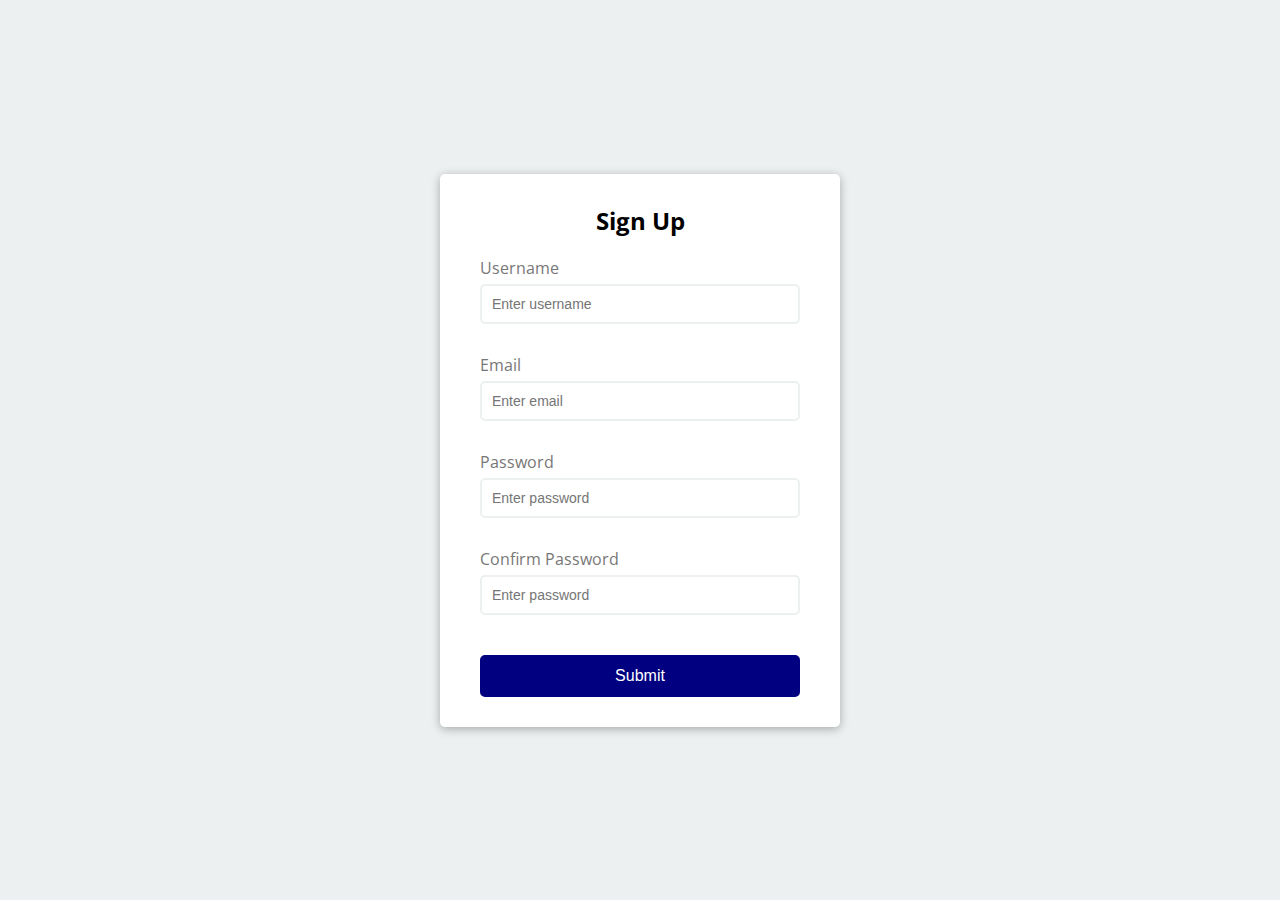
<file: project 1/index.html>
<!DOCTYPE html>
<html lang="en">
  <head>
    <meta charset="UTF-8" />
    <meta http-equiv="X-UA-Compatible" content="IE=edge" />
    <meta name="viewport" content="width=device-width, initial-scale=1.0" />
    <link rel="stylesheet" href="style.css" />
    <title>HTML Form</title>
  </head>
  <body>
    <div class="container">
      <form action="" id="form" class="form">
        <h2>Sign Up</h2>
        <div class="form-control">
          <label for="username">Username</label>
          <input type="text" id="username" placeholder="Enter username" />
          <small>Error message</small>
        </div>
        <div class="form-control">
          <label for="email">Email</label>
          <input type="text" id="email" placeholder="Enter email" />
          <small>Error message</small>
        </div>
        <div class="form-control">
          <label for="password">Password</label>
          <input type="password" id="password" placeholder="Enter password" />
          <small>Error message</small>
        </div>
        <div class="form-control">
          <label for="password2">Confirm Password</label>
          <input type="password" id="password2" placeholder="Enter password" />
          <small>Error message</small>
        </div>
        <button>Submit</button>
      </form>
    </div>

    <script src="script.js"></script>
  </body>
</html>
</file>
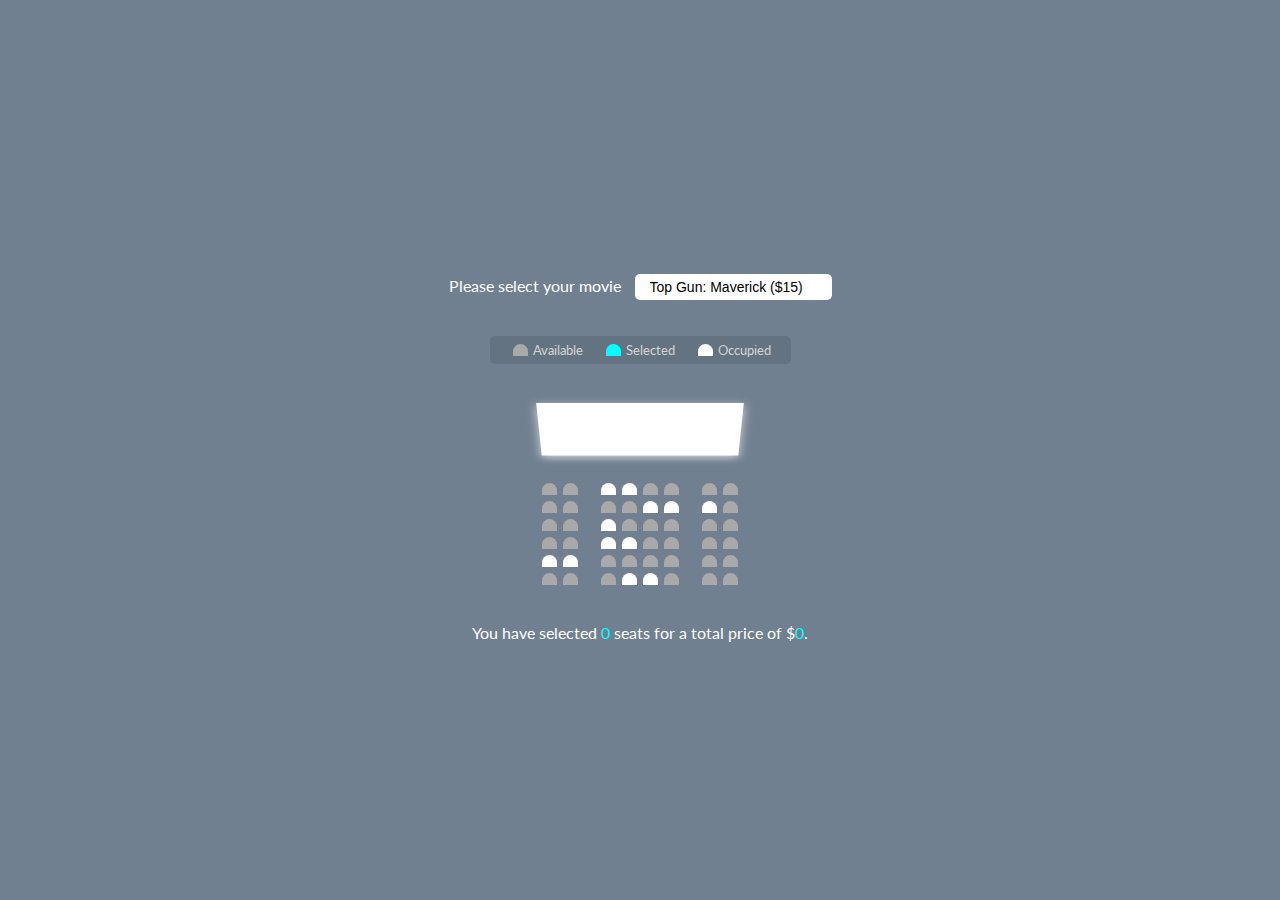
<file: project 2/index.html>
<!DOCTYPE html>
<html lang="en">
  <head>
    <meta charset="UTF-8" />
    <meta http-equiv="X-UA-Compatible" content="IE=edge" />
    <meta name="viewport" content="width=device-width, initial-scale=1.0" />
    <link rel="stylesheet" href="style.css" />
    <title>Seat Selection</title>
  </head>
  <body>
    <div class="movie-container">
      <label>Please select your movie</label>
      <select id="movie">
        <option value="15">Top Gun: Maverick ($15)</option>
        <option value="20">No Time To Die ($20)</option>
        <option value="10">The Lion King ($10)</option>
        <option value="12">Mission Impossible 5 ($12)</option>
        <option value="15">Jumanji ($15)</option>
      </select>
    </div>

    <ul class="legend">
      <li>
        <div class="seat"></div>
        <small>Available</small>
      </li>
      <li>
        <div class="seat selected"></div>
        <small>Selected</small>
      </li>
      <li>
        <div class="seat occupied"></div>
        <small>Occupied</small>
      </li>
    </ul>

    <div class="container">
      <div class="screen"></div>

      <div class="row">
        <div class="seat"></div>
        <div class="seat"></div>
        <div class="seat occupied"></div>
        <div class="seat occupied"></div>
        <div class="seat"></div>
        <div class="seat"></div>
        <div class="seat"></div>
        <div class="seat"></div>
      </div>

      <div class="row">
        <div class="seat"></div>
        <div class="seat"></div>
        <div class="seat"></div>
        <div class="seat"></div>
        <div class="seat occupied"></div>
        <div class="seat occupied"></div>
        <div class="seat occupied"></div>
        <div class="seat"></div>
      </div>

      <div class="row">
        <div class="seat"></div>
        <div class="seat"></div>
        <div class="seat occupied"></div>
        <div class="seat"></div>
        <div class="seat"></div>
        <div class="seat"></div>
        <div class="seat"></div>
        <div class="seat"></div>
      </div>

      <div class="row">
        <div class="seat"></div>
        <div class="seat"></div>
        <div class="seat occupied"></div>
        <div class="seat occupied"></div>
        <div class="seat"></div>
        <div class="seat"></div>
        <div class="seat"></div>
        <div class="seat"></div>
      </div>

      <div class="row">
        <div class="seat occupied"></div>
        <div class="seat occupied"></div>
        <div class="seat"></div>
        <div class="seat"></div>
        <div class="seat"></div>
        <div class="seat"></div>
        <div class="seat"></div>
        <div class="seat"></div>
      </div>

      <div class="row">
        <div class="seat"></div>
        <div class="seat"></div>
        <div class="seat"></div>
        <div class="seat occupied"></div>
        <div class="seat occupied"></div>
        <div class="seat"></div>
        <div class="seat"></div>
        <div class="seat"></div>
      </div>
    </div>

    <p class="text">
      You have selected <span id="count">0</span> seats for a total price of
      $<span id="total">0</span>.
    </p>

    <script src="script.js"></script>
  </body>
</html>
</file>
<file: project 1/style.css>
@import url('https://fonts.googleapis.com/css2?family=Open+Sans&display=swap');

:root {
  --success-color: green;
  --error-color: orangered;
}

* {
  box-sizing: border-box;
}

body {
  background-color: #ecf0f1;
  font-family: 'Open Sans', sans-serif;
  display: flex;
  justify-content: center;
  align-items: center;
  min-height: 100vh;
  margin: 0;
}

.container {
  background-color: white;
  border-radius: 5px;
  box-shadow: 0 2px 10px rgba(0, 0, 0, 0.3);
  width: 400px;
}

h2 {
  text-align: center;
  margin: 0 0 20px;
}

.form {
  padding: 30px 40px;
}

.form-control {
  margin-bottom: 10px;
  padding-bottom: 20px;
  position: relative;
}

.form-control label {
  color: #777;
  display: block;
  margin-bottom: 5px;
}

.form-control input {
  border: 2px solid #ecf0f1;
  border-radius: 5px;
  display: block;
  width: 100%;
  padding: 10px;
  font-size: 14px;
}

.form-control input:focus {
  outline: 0;
  border-color: #777;
}

.form-control.success input {
  border-color: var(--success-color);
}

.form-control.error input {
  border-color: var(--error-color);
}

.form-control small {
  color: var(--error-color);
  position: absolute;
  bottom: 0;
  left: 0;
  visibility: hidden;
}

.form-control.error small {
  visibility: visible;
}

.form button {
  cursor: pointer;
  background-color: navy;
  border: 2px solid navy;
  border-radius: 5px;
  color: white;
  display: block;
  font-size: 16px;
  padding: 10px;
  margin-top: 20px;
  width: 100%;
}
</file>
<file: project 2/style.css>
@import url('https://fonts.googleapis.com/css2?family=Lato&display=swap');

* {
  box-sizing: border-box;
}

body {
  background-color: slategray;
  display: flex;
  flex-direction: column;
  color: white;
  align-items: center;
  justify-content: center;
  height: 100vh;
  font-family: 'Lato', 'sans-serif';
  margin: 0;
}

.movie-container {
  margin: 20px 0;
}

.movie-container select {
  background-color: white;
  border: 0;
  border-radius: 5px;
  font-size: 14px;
  margin-left: 10px;
  padding: 5px 15px 5px 15px;
  appearance: none;
}

.seat {
  background-color: darkgray;
  height: 12px;
  width: 15px;
  margin: 3px;
  border-top-left-radius: 10px;
  border-top-right-radius: 10px;
}

.seat.selected {
  background-color: aqua;
}

.seat.occupied {
  background-color: white;
}

.seat:nth-of-type(2) {
  margin-right: 20px;
}

.seat:nth-last-of-type(2) {
  margin-left: 20px;
}

.seat:not(.occupied):hover {
  cursor: pointer;
  transform: scale(1.2);
}

.legend {
  background-color: rgba(0, 0, 0, 0.1);
  padding: 5px 10px;
  border-radius: 5px;
  color: lightgray;
  list-style-type: none;
  display: flex;
  justify-content: space-between;
}

.legend li {
  display: flex;
  align-items: center;
  justify-content: center;
  margin: 0 10px;
}

.legend li small {
  margin-left: 2px;
}

.legend .seat:not(.occupied):hover {
  cursor: default;
  transform: scale(1);
}

.container {
  perspective: 900px;
  margin-bottom: 30px;
}

.row {
  display: flex;
}

.screen {
  background-color: white;
  height: 70px;
  width: 100%;
  margin: 15px 0;
  transform: rotateX(-45deg);
  box-shadow: 0 3px 10px rgba(255, 255, 255, 0.7);
}

p.text {
  margin: 5px 0;
}

p.text span {
  color: aqua;
}
</file>
